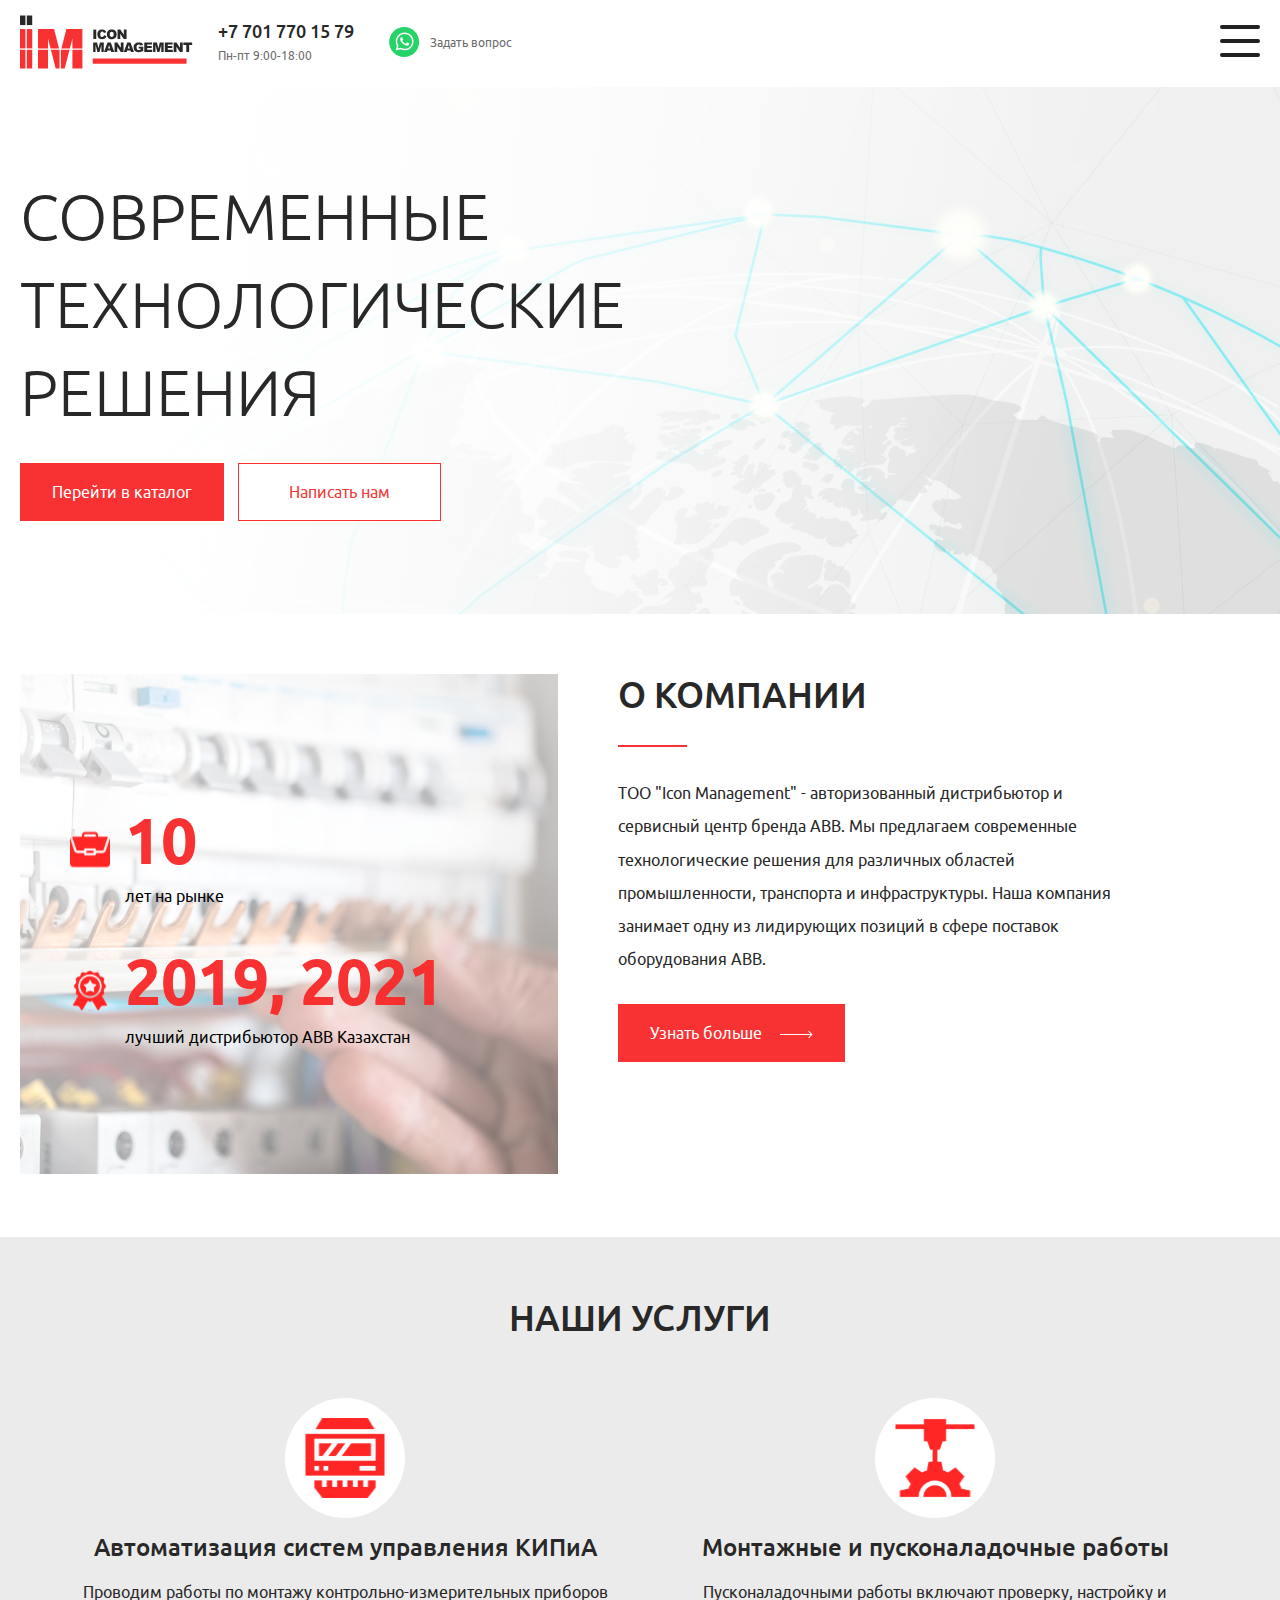
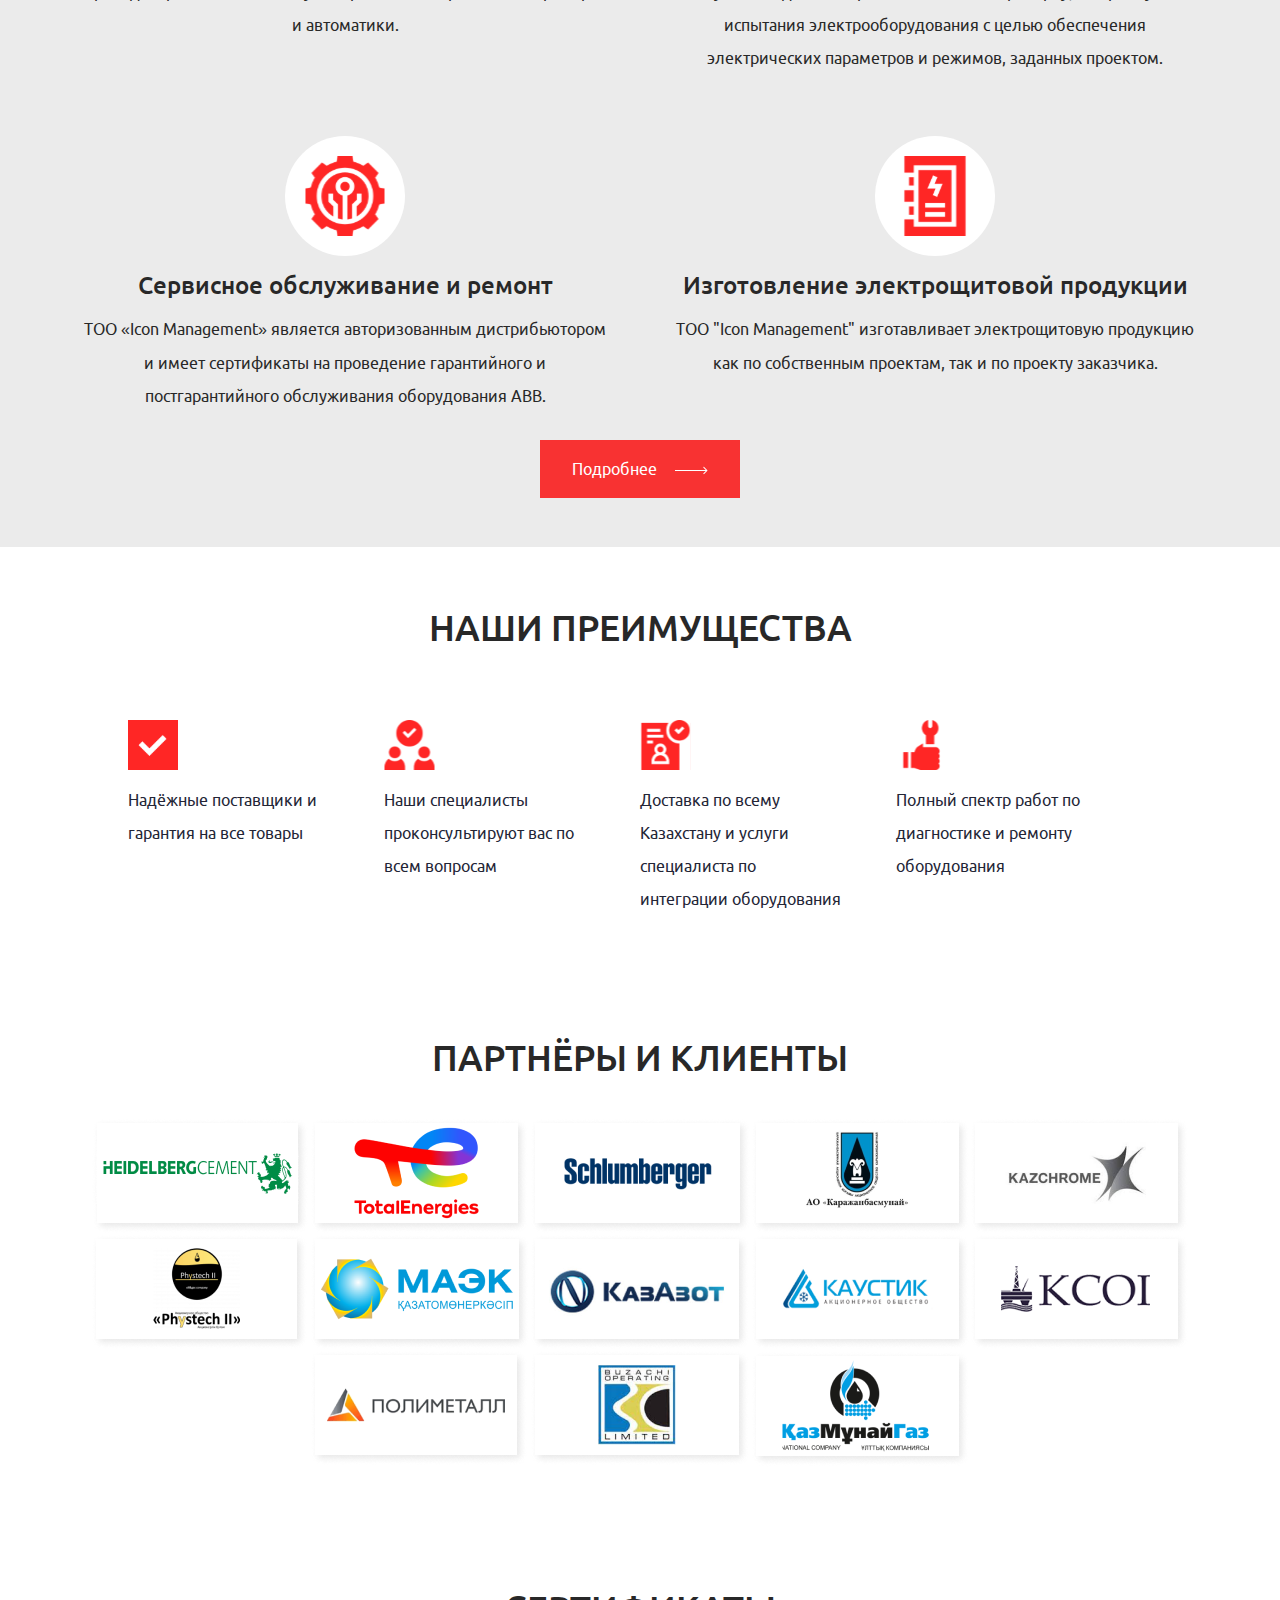
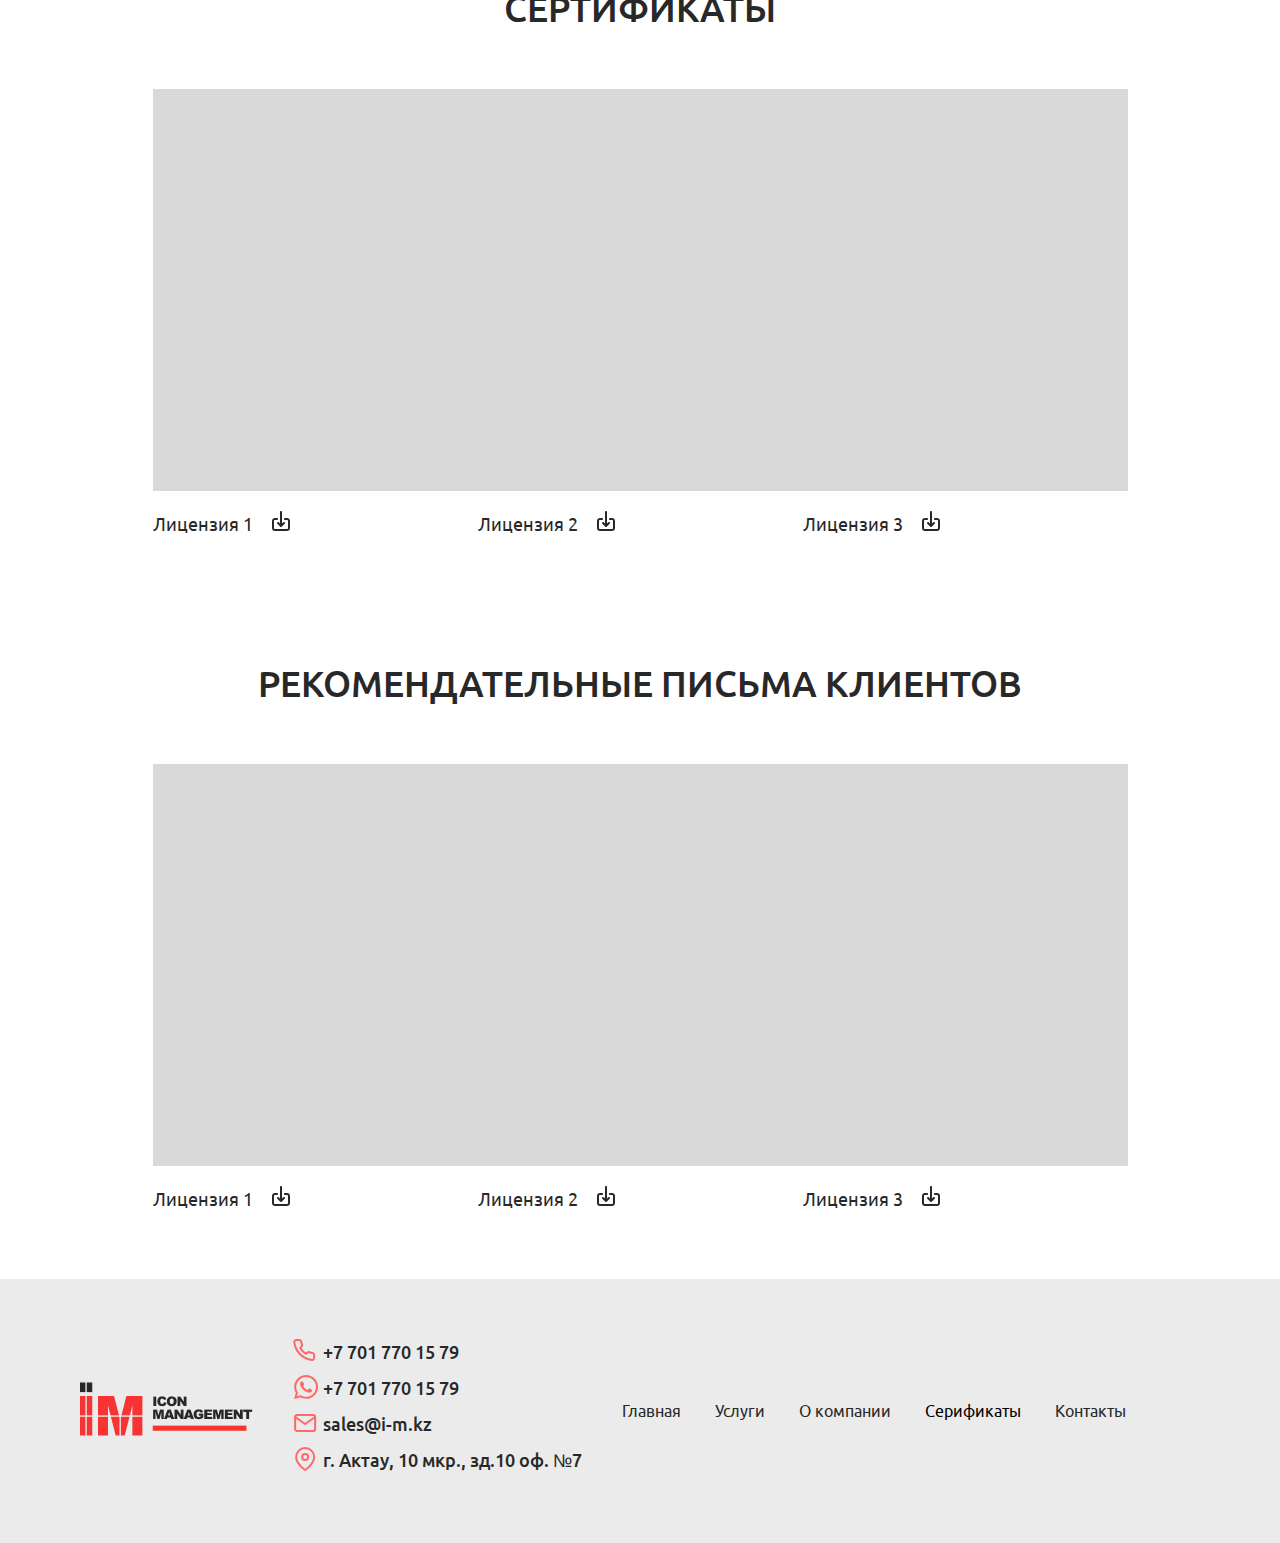
<file: index.html>
<!DOCTYPE html>
<html lang="ru">
<head>
    <meta charset="UTF-8">
    <meta http-equiv="X-UA-Compatible" content="IE=edge">
    <meta name="viewport" content="width=device-width, initial-scale=1.0">
    <link rel="stylesheet" href="assets/fonts/ubuntu.css">
    <link rel="stylesheet" href="assets/css/style.css">
    <link rel="stylesheet" href="assets/css/media.css">
    <script src="assets/js/script.js" defer></script>
    <script src="assets/js/modal.js" defer></script>
    <title>ABB</title>
</head>
<body>

    <header class="header-wrapper">
        <div class="header-inner container">
            <div class="header-logo">
                <a href="index.html"><img src="assets/img/header/header-logo.svg" alt="header-logo"></a>   
            </div>
            <div class="header-number">
                <p class="header-call-number">+7 701 770 15 79</p>
                <p class="header-work-time">Пн-пт 9:00-18:00</p>
            </div>
            <div class="header-whatsapp">
                <a href="#"><img src="assets/img/header/whatsapp.svg" alt="Whatsapp header-logo" class="header-whatsapp-icon"></a>
                <p class="header-whatsapp-action">Задать вопрос</p>
            </div>
            <div class="header-nav-menu">
                <li><a href="index.html">Главная</a></li>
                <li class="dropdown">
                    <a href="catalog.html" class="catalog-list">Каталог продукции</a>
                    <div class="dropdown-content">
                        <a href="#" class="dropdown-link">Низковольтное оборудование</a>
                        <a href="#" class="dropdown-link">Преобразователи частоты</a>
                        <a href="#" class="dropdown-link">Электродвигатели</a>
                        <a href="#" class="dropdown-link">Системы автоматизации и КПИА</a>
                    </div>
                </li>
                <li><a href="about-company.html">О компании</a></li>
                <li><a href="services.html">Услуги</a></li>
                <li><a href="#">Сертификаты</a></li>
                <li><a href="contacts.html">Контакты</a></li>
            </div>
            <div class="header-account-icons">
                <img src="assets/img/header/user-icon.svg" class="user-icon" alt="user">
                <img src="assets/img/header/shopping-cart.svg" alt="cart">

            </div>
        </div>
    </header>

    <div class="modal-wrapper">
        <div class="modal-inner">
            <div class="modal-inner-container">
                <div class="modal-inner-title">Если у Вас есть вопросы по продукции или услугам, напишите нам, и наши специалисты ответят в ближайшее время. </div>
                <form action="" class="modal-form">
                    <input type="text" class="input-name" placeholder="Ваше имя">
                    <input type="email" class="input-email" placeholder="Ваш e-mail">
                    <input type="textarea" class="input-text-message" placeholder="Сообщение">
                    <input type="submit" class="input-submit-btn" value="Отправить">    
                </form>
                <img src="assets/img/x.svg" alt="close-modal" class="close-modal">            
            </div>
        </div>
    </div>

    <div class="menu-burger">
        <div class="menu-burger-container">
            <span></span>
            <span></span>
            <span></span>
        </div>
    </div>

    <div class="mobile-menu">
        <div class="mobile-menu-container">
            <li><a href="index.html"> Главная</a></li>
            <li><a href="services.html">Услуги</a></li>
            <li><a href="about-company.html">О компании</a></li>
            <li>Серификаты</li>
            <li class="last-item"><a href="contacts.html">Контакты</a></li> 
        </div>
    </div>

    <section class="main-wrapper">
        <div class="main-inner container">
            <div class="main-title">
                Современные технологические решения
            </div>
            <div class="main-buttons">
                <a href="catalog.html" class="main-btn">Перейти в каталог</a>
                <a href="javascript:void(0)" class="main-btn __submain-btn __submain-margin">Написать нам</a>
            </div>
        </div>
    </section>

    <section class="about-company-wrapper">
        <div class="about-company-inner container">
            <div class="about-img-block">
                <img src="assets/img/about/img-blck.png" alt="image-about" class="about-image">
                <div class="about-img-text-wrapper">
                    <div class="about-img-text">
                        <img src="assets/img/main/premium-badge 1.svg" alt="">
                        <div class="about-img-text-content">
                            <p class="company-age">10</p>
                            <p class="company-text">лет на рынке</p>
                        </div>
                    </div>
                    <div class="about-img-text">
                        <img src="assets/img/main/medal.svg" alt="">
                        <div class="about-img-text-content">
                            <p class="company-age">2019, 2021 
                            </p>
                            <p class="company-text">лучший дистрибьютор АВВ Казахстан</p>
                        </div>
                    </div>
                </div>

            </div>
            <div class="about-txt-block">
                <div class="txt-block-title">О компании</div>
                <hr class="block-line">
                <div class="txt-block-content">ТОО "Icon Management" - авторизованный дистрибьютор и сервисный центр бренда ABB. Мы предлагаем современные технологические решения для различных областей промышленности, транспорта и инфраструктуры. Наша компания занимает одну из лидирующих позиций в сфере поставок оборудования ABB.</div>
                <a href="about-company.html" class="main-btn __about-btn">Узнать больше</a>
            </div>
        </div>
    </section>

    <section class="services-wrapper">
        <div class="services-inner">
            <div class="services-title">Наши услуги
                <hr class="services-line">
            </div>
            <div class="services-cards">
                <div class="service-card-item">
                    <div class="service-card-img"><img src="assets/img/services/card_item1.svg" alt="card-item-img"></div>
                    <div class="service-card-title">Автоматизация систем управления КИПиА</div>
                    <div class="service-card-conent">Проводим работы по монтажу контрольно-измерительных приборов и автоматики. </div>
                </div>
                <div class="service-card-item">
                    <div class="service-card-img"><img src="assets/img/services/card_item2.svg" alt="card-item-img"></div>
                    <div class="service-card-title"> Монтажные и пусконаладочные работы</div>
                    <div class="service-card-conent">Пусконаладочными работы включают проверку, настройку и испытания электрооборудования с целью обеспечения электрических параметров и режимов, заданных проектом. </div>
                </div>
                <div class="service-card-item">
                    <div class="service-card-img"><img src="assets/img/services/card_item3.svg" alt="card-item-img"></div>
                    <div class="service-card-title"> Сервисное обслуживание и ремонт</div>
                    <div class="service-card-conent">ТОО «Icon Management» является авторизованным дистрибьютором и имеет сертификаты на проведение гарантийного и постгарантийного обслуживания оборудования ABB.  </div>
                </div>
                <div class="service-card-item">
                    <div class="service-card-img"><img src="assets/img/services/card_item4.svg" alt="card-item-img"></div>
                    <div class="service-card-title">  Изготовление электрощитовой продукции</div>
                    <div class="service-card-conent">ТОО "Icon Management" изготавливает электрощитовую продукцию как по собственным проектам, так и по проекту заказчика.</div>
                </div>
            </div>
            <div class="services-btn">
                <a href="services.html" class="main-btn __about-btn">Подробнее</a>
            </div>
        </div>
    </section>

    <section class="benefits-wrapper">
        <div class="benefits-inner">
            <div class="benefits-title">Наши преимущества</div>
            <div class="benefits-cards">
                <div class="benefits-card-item">
                    <div class="benefits-card-item-img">
                        <img src="assets/img/benefits/benefits-img-1.svg" alt="benefits-card-icon">
                    </div>
                    <div class="benefits-card-item-content">
                        Надёжные поставщики и гарантия на все товары
                    </div>
                </div>
                <div class="benefits-card-item">
                    <div class="benefits-card-item-img">
                        <img src="assets/img/benefits/benefits-img-2.svg" alt="benefits-card-icon">
                    </div>
                    <div class="benefits-card-item-content">
                        Наши специалисты проконсультируют вас по всем вопросам
                    </div>
                </div>
                <div class="benefits-card-item">
                    <div class="benefits-card-item-img">
                        <img src="assets/img/benefits/benefits-img-3.svg" alt="benefits-card-icon">
                    </div>
                    <div class="benefits-card-item-content">
                        Доставка по всему Казахстану и услуги специалиста по интеграции оборудования
                    </div>
                </div>
                <div class="benefits-card-item">
                    <div class="benefits-card-item-img">
                        <img src="assets/img/benefits/benefits-img-4.svg" alt="benefits-card-icon">
                    </div>
                    <div class="benefits-card-item-content">
                        Полный спектр работ по диагностике и ремонту оборудования 
                    </div>
                </div>
            </div>
        </div>
    </section>

    <section class="clients-wrapper">
        <div class="clients-inner">
            <div class="clients-title">партнёры и клиенты</div>
            <div class="clients-cards">
                <img src="assets/img/clients/heidelberg_logo.png" alt="card-logo" class="client-card-item">
                <img src="assets/img/clients/totalerengies_logo.png" alt="card-logo" class="client-card-item">
                <img src="assets/img/clients/schlumberger_logo.png" alt="card-logo" class="client-card-item">
                <img src="assets/img/clients/karazhanbas-munai_logo.png" alt="card-logo" class="client-card-item">
                <img src="assets/img/clients/kazchrome_logo.png" alt="card-logo" class="client-card-item">
                <img src="assets/img/clients/psytech_logo.png" alt="card-logo" class="client-card-item">
                <img src="assets/img/clients/maek_logo.png" alt="card-logo" class="client-card-item">
                <img src="assets/img/clients/kazazot_logo.png" alt="card-logo" class="client-card-item">
                <img src="assets/img/clients/kaustik_logo.png" alt="card-logo" class="client-card-item">
                <img src="assets/img/clients/kcoi_logo.png" alt="card-logo" class="client-card-item">
                <img src="assets/img/clients/polymetall_logo.png" alt="card-logo" class="client-card-item">
                <img src="assets/img/clients/limited_logo.png" alt="card-logo" class="client-card-item">
                <img src="assets/img/clients/kmg_logo.png" alt="card-logo" class="client-card-item">
            </div>
        </div>
    </section>

    <section class="certificates-wrapper">
        <div class="certificate-inner">
            <div class="certificate-title">Сертификаты</div>
            <div class="certificate-cards">
                <div class="certificate-item">
                    <div class="certificate-content"></div>
                    <div class="content-title">Лицензия 1 </div>
                </div>
                <div class="certificate-item">
                    <div class="certificate-content"></div>
                    <div class="content-title">Лицензия 2</div>
                </div>
                <div class="certificate-item certificate-last">
                    <div class="certificate-content"></div>
                    <div class="content-title">Лицензия 3 </div>
                </div>
            </div>
        </div>
    </section>

    <section class="certificates-wrapper">
        <div class="certificate-inner">
            <div class="certificate-title">Рекомендательные письма клиентов</div>
            <div class="certificate-cards">
                <div class="certificate-item">
                    <div class="certificate-content"></div>
                    <div class="content-title">Лицензия 1 </div>
                </div>
                <div class="certificate-item">
                    <div class="certificate-content"></div>
                    <div class="content-title">Лицензия 2</div>
                </div>
                <div class="certificate-item certificate-last">
                    <div class="certificate-content"></div>
                    <div class="content-title">Лицензия 3 </div>
                </div>
            </div>
        </div>
    </section>

    <footer class="footer-wrapper">
        <div class="footer-inner">
            <div class="footer-logo">
                <img src="assets/img/header/header-logo.png" alt="logo">
            </div>
            <div class="footer-contacts">
                <p class="footer-contact-link"><a href="tel:+77017701579">+7 701 770 15 79</a></p>
                <p class="footer-contact-link __whatsapp">+7 701 770 15 79</p>
                <p class="footer-contact-link __email"><a href="mailto:sales@i-m.kz">sales@i-m.kz</a></p>
                <p class="footer-contact-link __geo"> г. Актау, 10 мкр.,  зд.10  оф. №7</p>
            </div>
            <div class="footer-nav-menu">
                <li><a href="index.html"> Главная</a></li>
                <li><a href="services.html">Услуги</a></li>
                <li><a href="about-company.html">О компании</a></li>
                <li>Серификаты</li>
                <li class="last-item"><a href="contacts.html">Контакты</a></li>
            </div>
        </div>
    </footer>
    
</body>
</html>
</file>
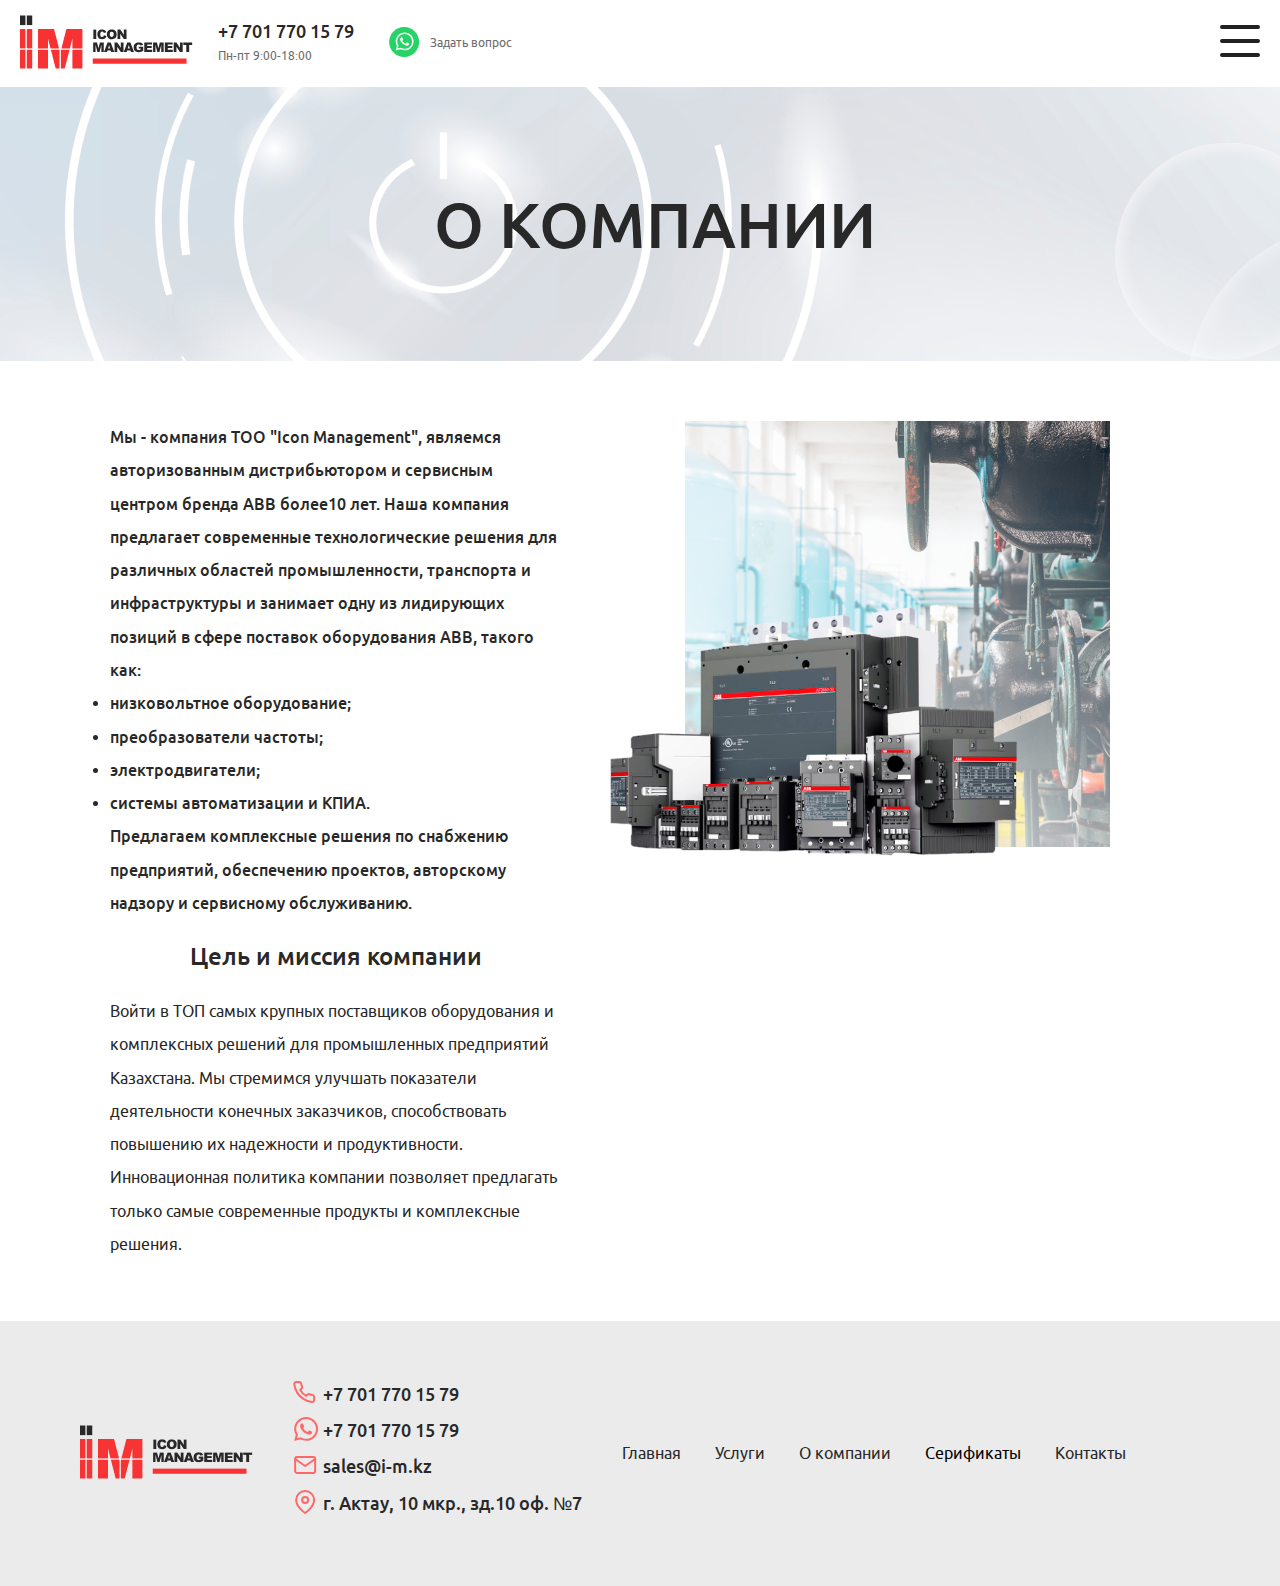
<file: about-company.html>
<!DOCTYPE html>
<html lang="ru">
<head>
    <meta charset="UTF-8">
    <meta http-equiv="X-UA-Compatible" content="IE=edge">
    <meta name="viewport" content="width=device-width, initial-scale=1.0">
    <link rel="stylesheet" href="assets/fonts/ubuntu.css">
    <link rel="stylesheet" href="assets/css/style.css">
    <link rel="stylesheet" href="assets/css/media.css">
    <title>ABB</title>
</head>
<body>

    <header class="header-wrapper">
        <div class="header-inner container">
            <div class="header-logo">
                <a href="index.html"><img src="assets/img/header/header-logo.svg" alt="header-logo"></a>   
            </div>
            <div class="header-number">
                <p class="header-call-number">+7 701 770 15 79</p>
                <p class="header-work-time">Пн-пт 9:00-18:00</p>
            </div>
            <div class="header-whatsapp">
                <a href="#"><img src="assets/img/header/whatsapp.svg" alt="Whatsapp header-logo" class="header-whatsapp-icon"></a>
                <p class="header-whatsapp-action">Задать вопрос</p>
            </div>
            <div class="header-nav-menu">
                <li><a href="index.html">Главная</a></li>
                <li class="dropdown">
                    <a href="catalog.html" class="catalog-list">Каталог продукции</a>
                    <div class="dropdown-content">
                        <a href="#" class="dropdown-link">Низковольтное оборудование</a>
                        <a href="#" class="dropdown-link">Преобразователи частоты</a>
                        <a href="#" class="dropdown-link">Электродвигатели</a>
                        <a href="#" class="dropdown-link">Системы автоматизации и КПИА</a>
                    </div>
                </li>
                <li><a href="about-company.html">О компании</a></li>
                <li><a href="services.html">Услуги</a></li>
                <li><a href="#">Сертификаты</a></li>
                <li><a href="contacts.html">Контакты</a></li>
            </div>
            <div class="header-account-icons">
                <img src="assets/img/header/user-icon.svg" class="user-icon" alt="user">
                <img src="assets/img/header/shopping-cart.svg" alt="cart">

            </div>
        </div>
    </header>

    <div class="menu-burger">
        <div class="menu-burger-container">
            <span></span>
            <span></span>
            <span></span>
        </div>
    </div>

    <div class="modal-wrapper">
        <div class="modal-inner">
            <div class="modal-inner-container">
                <div class="modal-inner-title">Если у Вас есть вопросы по продукции или услугам, напишите нам, и наши специалисты ответят в ближайшее время. </div>
                <form action="" class="modal-form">
                    <input type="text" class="input-name" placeholder="Ваше имя">
                    <input type="email" class="input-email" placeholder="Ваш e-mail">
                    <input type="textarea" class="input-text-message" placeholder="Сообщение">
                    <input type="submit" class="input-submit-btn" value="Отправить">    
                </form>
                <img src="assets/img/x.svg" alt="close-modal" class="close-modal">            
            </div>
        </div>
    </div>


    <div class="mobile-menu">
        <div class="mobile-menu-container">
            <li><a href="index.html"> Главная</a></li>
            <li><a href="services.html">Услуги</a></li>
            <li><a href="about-company.html">О компании</a></li>
            <li>Серификаты</li>
            <li class="last-item"><a href="contacts.html">Контакты</a></li> 

        </div>
    </div>

    <section class="about-company">
        <div class="about-company-our-inner">
            <div class="about-company-title">О Компании</div>
        </div>
    </section>

    <section class="about-our-company-wrapper">
        <div class="about-our-company-main-inner">
            <div class="about-text-block">
                Мы - компания ТОО "Icon Management", являемся авторизованным дистрибьютором и сервисным центром бренда ABB более10 лет. Наша компания предлагает современные технологические решения для различных областей промышленности, транспорта и инфраструктуры и занимает одну из лидирующих позиций в сфере поставок оборудования ABB, такого как: 
               <li>низковольтное оборудование;</li>
               <li>преобразователи частоты; </li> 
               <li>электродвигатели; </li>  
               <li>системы автоматизации и КПИА. </li>
               Предлагаем комплексные решения по снабжению предприятий, обеспечению проектов, авторскому надзору и сервисному обслуживанию.
               <p class="about-our-company-title">Цель и миссия компании</p>
                <p class="about-our-company-content">Войти в ТОП самых крупных поставщиков оборудования и комплексных решений для промышленных предприятий Казахстана. Мы стремимся улучшать показатели деятельности конечных заказчиков, способствовать повышению их надежности и продуктивности. Инновационная политика компании позволяет предлагать только самые современные продукты и комплексные решения.</p>
            </div>
            <div class="about-img-block">
                <div class="block-img-content">
                    <img src="assets/img/!about_compnay/Mask group.png" class="about-our-company-img" alt="">
                    <img src="assets/img/!about_compnay/contactors.png" alt="" class="about-or-company-contactots">
                </div>
            </div>
        </div>
    </section>

    <footer class="footer-wrapper">
        <div class="footer-inner">
            <div class="footer-logo">
                <img src="assets/img/header/header-logo.png" alt="logo">
            </div>
            <div class="footer-contacts">
                <p class="footer-contact-link"><a href="tel:+77017701579">+7 701 770 15 79</a></p>
                <p class="footer-contact-link __whatsapp">+7 701 770 15 79</p>
                <p class="footer-contact-link __email"><a href="mailto:sales@i-m.kz">sales@i-m.kz</a></p>
                <p class="footer-contact-link __geo"> г. Актау, 10 мкр.,  зд.10  оф. №7</p>
            </div>
            <div class="footer-nav-menu">
                <li><a href="index.html">Главная</a></li>
                <li><a href="services.html">Услуги</a></li>
                <li><a href="about-company.html">О компании</a></li>
                <li>Серификаты</li>
                <li class="last-item"><a href="contacts.html">Контакты</a></li>
            </div>
        </div>
    </footer>
    
<script src="assets/js/script.js"></script>
</body>
</html>
</file>
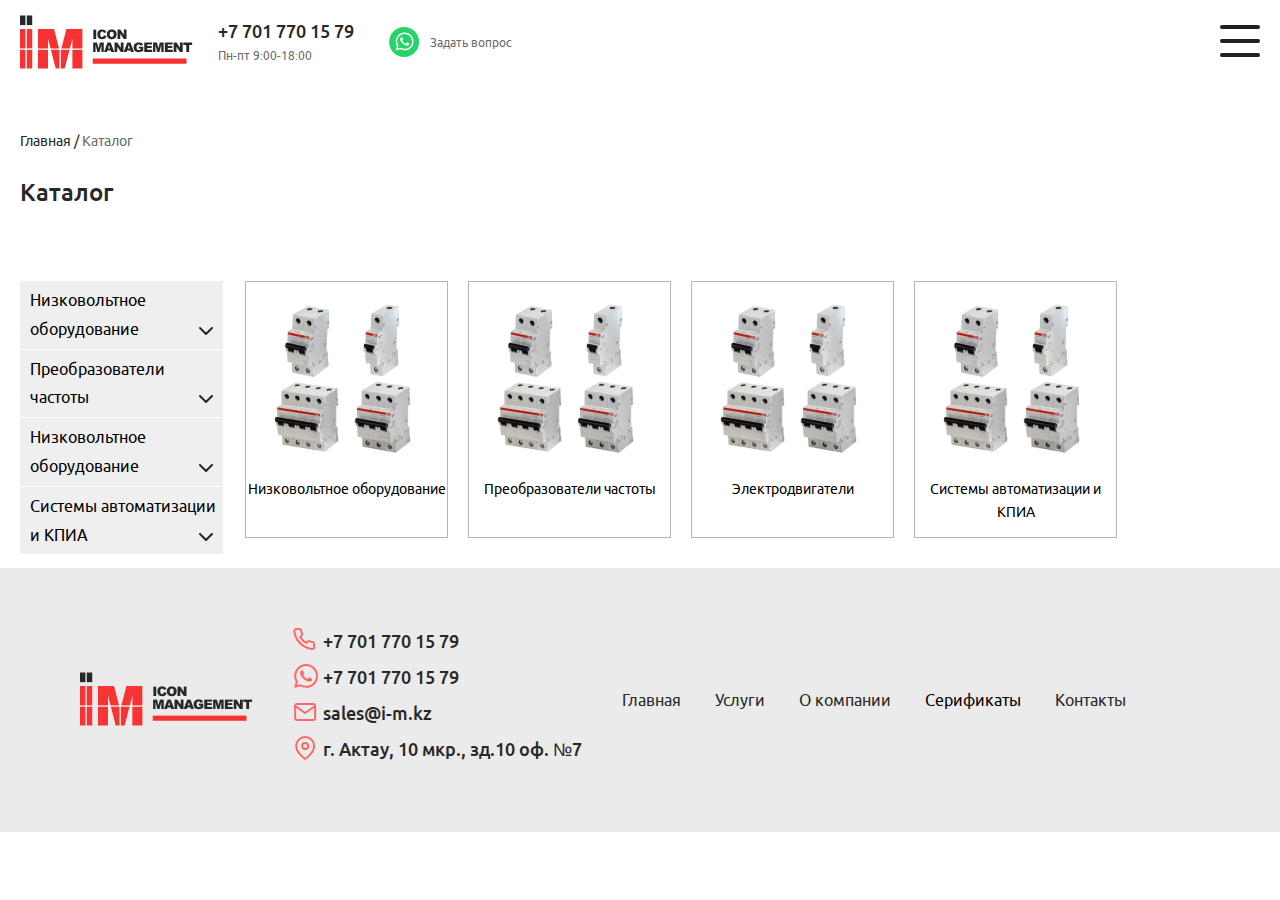
<file: catalog.html>
<!DOCTYPE html>
<html lang="ru">
<head>
    <meta charset="UTF-8">
    <meta http-equiv="X-UA-Compatible" content="IE=edge">
    <meta name="viewport" content="width=device-width, initial-scale=1.0">
    <link rel="stylesheet" href="assets/fonts/ubuntu.css">
    <link rel="stylesheet" href="assets/css/style.css">
    <link rel="stylesheet" href="assets/css/media.css">
    <script src="https://code.jquery.com/jquery-3.6.1.js" defer></script>
    <script src="https://ajax.googleapis.com/ajax/libs/jquery/3.4.0/jquery.min.js"></script>
    <script src="assets/js/script.js" defer></script>
    <title>ABB</title>
</head>
<body>

    <header class="header-wrapper">
        <div class="header-inner container">
            <div class="header-logo">
                <a href="index.html"><img src="assets/img/header/header-logo.svg" alt="header-logo"></a>   
            </div>
            <div class="header-number">
                <p class="header-call-number">+7 701 770 15 79</p>
                <p class="header-work-time">Пн-пт 9:00-18:00</p>
            </div>
            <div class="header-whatsapp">
                <a href="#"><img src="assets/img/header/whatsapp.svg" alt="Whatsapp header-logo" class="header-whatsapp-icon"></a>
                <p class="header-whatsapp-action">Задать вопрос</p>
            </div>
            <div class="header-nav-menu">
                <li><a href="index.html">Главная</a></li>
                <li class="dropdown">
                    <a href="catalog.html" class="catalog-list">Каталог продукции</a>
                    <div class="dropdown-content">
                        <a href="#" class="dropdown-link">Низковольтное оборудование</a>
                        <a href="#" class="dropdown-link">Преобразователи частоты</a>
                        <a href="#" class="dropdown-link">Электродвигатели</a>
                        <a href="#" class="dropdown-link">Системы автоматизации и КПИА</a>
                    </div>
                </li>
                <li><a href="about-company.html">О компании</a></li>
                <li><a href="services.html">Услуги</a></li>
                <li><a href="#">Сертификаты</a></li>
                <li><a href="contacts.html">Контакты</a></li>
            </div>
            <div class="header-account-icons">
                <img src="assets/img/header/user-icon.svg" class="user-icon" alt="user">
                <img src="assets/img/header/shopping-cart.svg" alt="cart">

            </div>
        </div>
    </header>

    <div class="modal-wrapper">
        <div class="modal-inner">
            <div class="modal-inner-container">
                <div class="modal-inner-title">Если у Вас есть вопросы по продукции или услугам, напишите нам, и наши специалисты ответят в ближайшее время. </div>
                <form action="" class="modal-form">
                    <input type="text" class="input-name" placeholder="Ваше имя">
                    <input type="email" class="input-email" placeholder="Ваш e-mail">
                    <input type="textarea" class="input-text-message" placeholder="Сообщение">
                    <input type="submit" class="input-submit-btn" value="Отправить">    
                </form>
                <img src="assets/img/x.svg" alt="close-modal" class="close-modal">            
            </div>
        </div>
    </div>

    <div class="menu-burger">
        <div class="menu-burger-container">
            <span></span>
            <span></span>
            <span></span>
        </div>
    </div>

    <div class="mobile-menu">
        <div class="mobile-menu-container">
            <li><a href="index.html"> Главная</a></li>
            <li><a href="services.html">Услуги</a></li>
            <li><a href="about-company.html">О компании</a></li>
            <li>Серификаты</li>
            <li class="last-item"><a href="contacts.html">Контакты</a></li> 
        </div>
    </div>

    <section class="catalog-wrapper">
        <div class="catalog-inner">
            <span>Главная</span><span> / </span><span class="category-child">Каталог</span>
            <div class="catalog-title">Каталог</div>
        </div>
    </section>

    <section class="catalog-content-wrapper">
        <div class="catalog-content-inner">
            <div class="catalog-content-container">
                <div class="catalog-nav-block">
                    <div class="catalog-nav-block-container">
                        <details>
                            <summary>Низковольтное оборудование</summary>
                            <div class="child-category">
                                <details>
                                    <summary>Автоматические выключатели</summary>
                                    <div class="child-text"><a href="javascript: void(0);" class="child-text">Something small enough to escape casual notice.</a></div>
                                    <div class="child-text">Силовые автоматические выключатели в литом корпусе Тмах.</div>
                                    <div class="child-text">Силовые автоматические выключатели воздушные Емах</div>
                                    <div class="child-text">Автоматические выключатели защиты двигателя</div>
                                </details>        
                            </div>
                            <div class="child-category">
                                <details>
                                    <summary>Пускорегулирующие устройства</summary>
                                    <div class="child-text">Автоматические выключатели защиты двигателя</div>
                                    <div class="child-text">Контакторы (пускатели)</div>
                                    <div class="child-text">Тепловые реле перегрузки</div>
                                    <div class="child-text">Электронные реле перегрузки</div>
                                    <div class="child-text">Устройства плавного пуска УПП</div>
                                </details>        
                            </div>
                            <div class="child-category">
                                <details>
                                    <summary>Выключатели нагрузки (Рубильники)</summary>
                                    <div class="child-text">Рубильники с ручным управлением</div>
                                    <div class="child-text">Реверсивные переключатели</div>
                                    <div class="child-text">Переключатели с моторным приводом</div>
                                    <div class="child-text">Кулачковые переключатели</div>
                                    <div class="child-text">АВР (автоматический ввод резерва) TruONE</div>
                                </details>        
                            </div>
                        </details>
                        <details>
                            <summary>Преобразователи частоты</summary>
                            <div class="child-text">Something small enough to escape casual notice.</div>
                        </details>
                        <details>
                            <summary>Низковольтное оборудование</summary>
                            <div class="child-text">Something small enough to escape casual notice.</div>
                        </details>
                        <details>
                            <summary>Системы автоматизации 
                                и КПИА</summary>
                            <div class="child-text">Something small enough to escape casual notice.</div>
                        </details>   
                    </div>             
                </div>
                <div class="catalog-cards">
                    <div class="catalog-card-item">
                        <div class="catalog-card-img">
                            <img src="assets/img/!catalog/catalog-item.png" alt="">
                        </div>
                        <div class="catalog-item-title">Низковольтное 
                            оборудование</div>
                    </div>
                    <div class="catalog-card-item">
                        <div class="catalog-card-img">
                            <img src="assets/img/!catalog/catalog-item.png" alt="">
                        </div>
                        <div class="catalog-item-title">Преобразователи 
                            частоты</div>
                    </div>
                    <div class="catalog-card-item">
                        <div class="catalog-card-img">
                            <img src="assets/img/!catalog/catalog-item.png" alt="">
                        </div>
                        <div class="catalog-item-title">Электродвигатели</div>
                    </div>
                    <div class="catalog-card-item">
                        <div class="catalog-card-img">
                            <img src="assets/img/!catalog/catalog-item.png" alt="">
                        </div>
                        <div class="catalog-item-title">Системы автоматизации 
                            и КПИА</div>
                    </div>
                </div>
            </div>
        </div>
    </section>

    <footer class="footer-wrapper">
        <div class="footer-inner">
            <div class="footer-logo">
                <img src="assets/img/header/header-logo.png" alt="logo">
            </div>
            <div class="footer-contacts">
                <p class="footer-contact-link"><a href="tel:+77017701579">+7 701 770 15 79</a></p>
                <p class="footer-contact-link __whatsapp">+7 701 770 15 79</p>
                <p class="footer-contact-link __email"><a href="mailto:sales@i-m.kz">sales@i-m.kz</a></p>
                <p class="footer-contact-link __geo"> г. Актау, 10 мкр.,  зд.10  оф. №7</p>
            </div>
            <div class="footer-nav-menu">
                <li><a href="index.html"> Главная</a></li>
                <li><a href="services.html">Услуги</a></li>
                <li><a href="about-company.html">О компании</a></li>
                <li>Серификаты</li>
                <li class="last-item"><a href="contacts.html">Контакты</a></li>
            </div>
        </div>
    </footer>
    
</body>
</html>
</file>
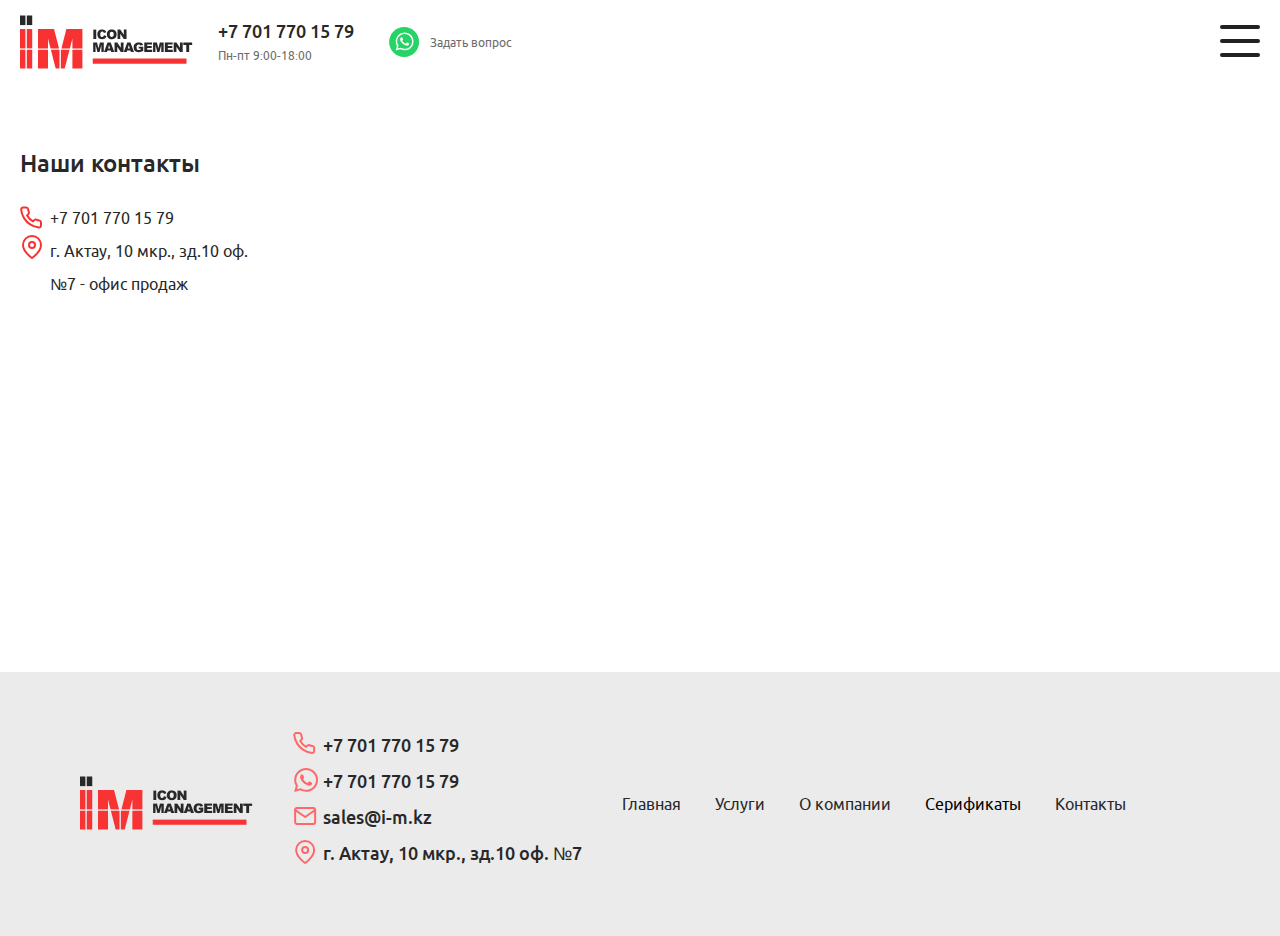
<file: contacts.html>
<!DOCTYPE html>
<html lang="ru">
<head>
    <meta charset="UTF-8">
    <meta http-equiv="X-UA-Compatible" content="IE=edge">
    <meta name="viewport" content="width=device-width, initial-scale=1.0">
    <link rel="stylesheet" href="assets/fonts/ubuntu.css">
    <link rel="stylesheet" href="assets/css/style.css">
    <link rel="stylesheet" href="assets/css/media.css">
    <title>ABB</title>
    <script src="https://maps.api.2gis.ru/2.0/loader.js?pkg=full"></script>  
</head>
<body>

    <header class="header-wrapper">
        <div class="header-inner container">
            <div class="header-logo">
                <a href="index.html"><img src="assets/img/header/header-logo.svg" alt="header-logo"></a>   
            </div>
            <div class="header-number">
                <p class="header-call-number">+7 701 770 15 79</p>
                <p class="header-work-time">Пн-пт 9:00-18:00</p>
            </div>
            <div class="header-whatsapp">
                <a href="#"><img src="assets/img/header/whatsapp.svg" alt="Whatsapp header-logo" class="header-whatsapp-icon"></a>
                <p class="header-whatsapp-action">Задать вопрос</p>
            </div>
            <div class="header-nav-menu">
                <li><a href="index.html">Главная</a></li>
                <li class="dropdown">
                    <a href="catalog.html" class="catalog-list">Каталог продукции</a>
                    <div class="dropdown-content">
                        <a href="#" class="dropdown-link">Низковольтное оборудование</a>
                        <a href="#" class="dropdown-link">Преобразователи частоты</a>
                        <a href="#" class="dropdown-link">Электродвигатели</a>
                        <a href="#" class="dropdown-link">Системы автоматизации и КПИА</a>
                    </div>
                </li>
                <li><a href="about-company.html">О компании</a></li>
                <li><a href="services.html">Услуги</a></li>
                <li><a href="#">Сертификаты</a></li>
                <li><a href="contacts.html">Контакты</a></li>
            </div>
            <div class="header-account-icons">
                <img src="assets/img/header/user-icon.svg" class="user-icon" alt="user">
                <img src="assets/img/header/shopping-cart.svg" alt="cart">

            </div>
        </div>
    </header>

    <div class="modal-wrapper">
        <div class="modal-inner">
            <div class="modal-inner-container">
                <div class="modal-inner-title">Если у Вас есть вопросы по продукции или услугам, напишите нам, и наши специалисты ответят в ближайшее время. </div>
                <form action="" class="modal-form">
                    <input type="text" class="input-name" placeholder="Ваше имя">
                    <input type="email" class="input-email" placeholder="Ваш e-mail">
                    <input type="textarea" class="input-text-message" placeholder="Сообщение">
                    <input type="submit" class="input-submit-btn" value="Отправить">    
                </form>
                <img src="assets/img/x.svg" alt="close-modal" class="close-modal">            
            </div>
        </div>
    </div>

    <div class="menu-burger">
        <div class="menu-burger-container">
            <span></span>
            <span></span>
            <span></span>
        </div>
    </div>

    <div class="mobile-menu">
        <div class="mobile-menu-container">
            <li><a href="index.html"> Главная</a></li>
            <li><a href="services.html">Услуги</a></li>
            <li><a href="about-company.html">О компании</a></li>
            <li>Серификаты</li>
            <li class="last-item"><a href="contacts.html">Контакты</a></li> 
        </div>
    </div>

    <section class="contacts-page-wrapper">
        <div class="contacts-page-inner">
            <div class="contacts-page-contacts">
                <div class="contacts-page-title">Наши контакты</div>
                <p class="contacts-page-number"><a href="tel:+77017701579">+7 701 770 15 79</a>
                </p>
                <p class="contacts-page-location"> г. Актау, 10 мкр.,  зд.10  оф. №7 -
                    офис продаж</p>
            </div>
            <div class="contacts-page-map" id="map">
                <script type="text/javascript">
                    var map;                
                    DG.then(function () {
                        map = DG.map('map', {
                            center: [43.64890343480866, 51.156778583744675 ],
                            zoom: 16,
                            dragging : false,
                            touchZoom: false,
                            scrollWheelZoom: false,
                            doubleClickZoom: false,
                            boxZoom: false,
                            geoclicker: false,
                            zoomControl: false,
                            fullscreenControl: false
                        });
                        DG.marker([43.64890343480866, 51.156778583744675]).addTo(map).bindPopup('Icon Management');
                    });
                </script>
                
            </div>
        </div>
    </section>



    <footer class="footer-wrapper">
        <div class="footer-inner">
            <div class="footer-logo">
                <img src="assets/img/header/header-logo.png" alt="logo">
            </div>
            <div class="footer-contacts">
                <p class="footer-contact-link"><a href="tel:+77017701579">+7 701 770 15 79</a></p>
                <p class="footer-contact-link __whatsapp">+7 701 770 15 79</p>
                <p class="footer-contact-link __email"><a href="mailto:sales@i-m.kz">sales@i-m.kz</a></p>
                <p class="footer-contact-link __geo"> г. Актау, 10 мкр.,  зд.10  оф. №7</p>
            </div>
            <div class="footer-nav-menu">
                <li><a href="index.html"> Главная</a></li>
                <li><a href="services.html">Услуги</a></li>
                <li><a href="about-company.html">О компании</a></li>
                <li>Серификаты</li>
                <li class="last-item"><a href="contacts.html">Контакты</a></li>
            </div>
        </div>
    </footer>
<script src="assets/js/script.js"></script>
</body>
</html>
</file>
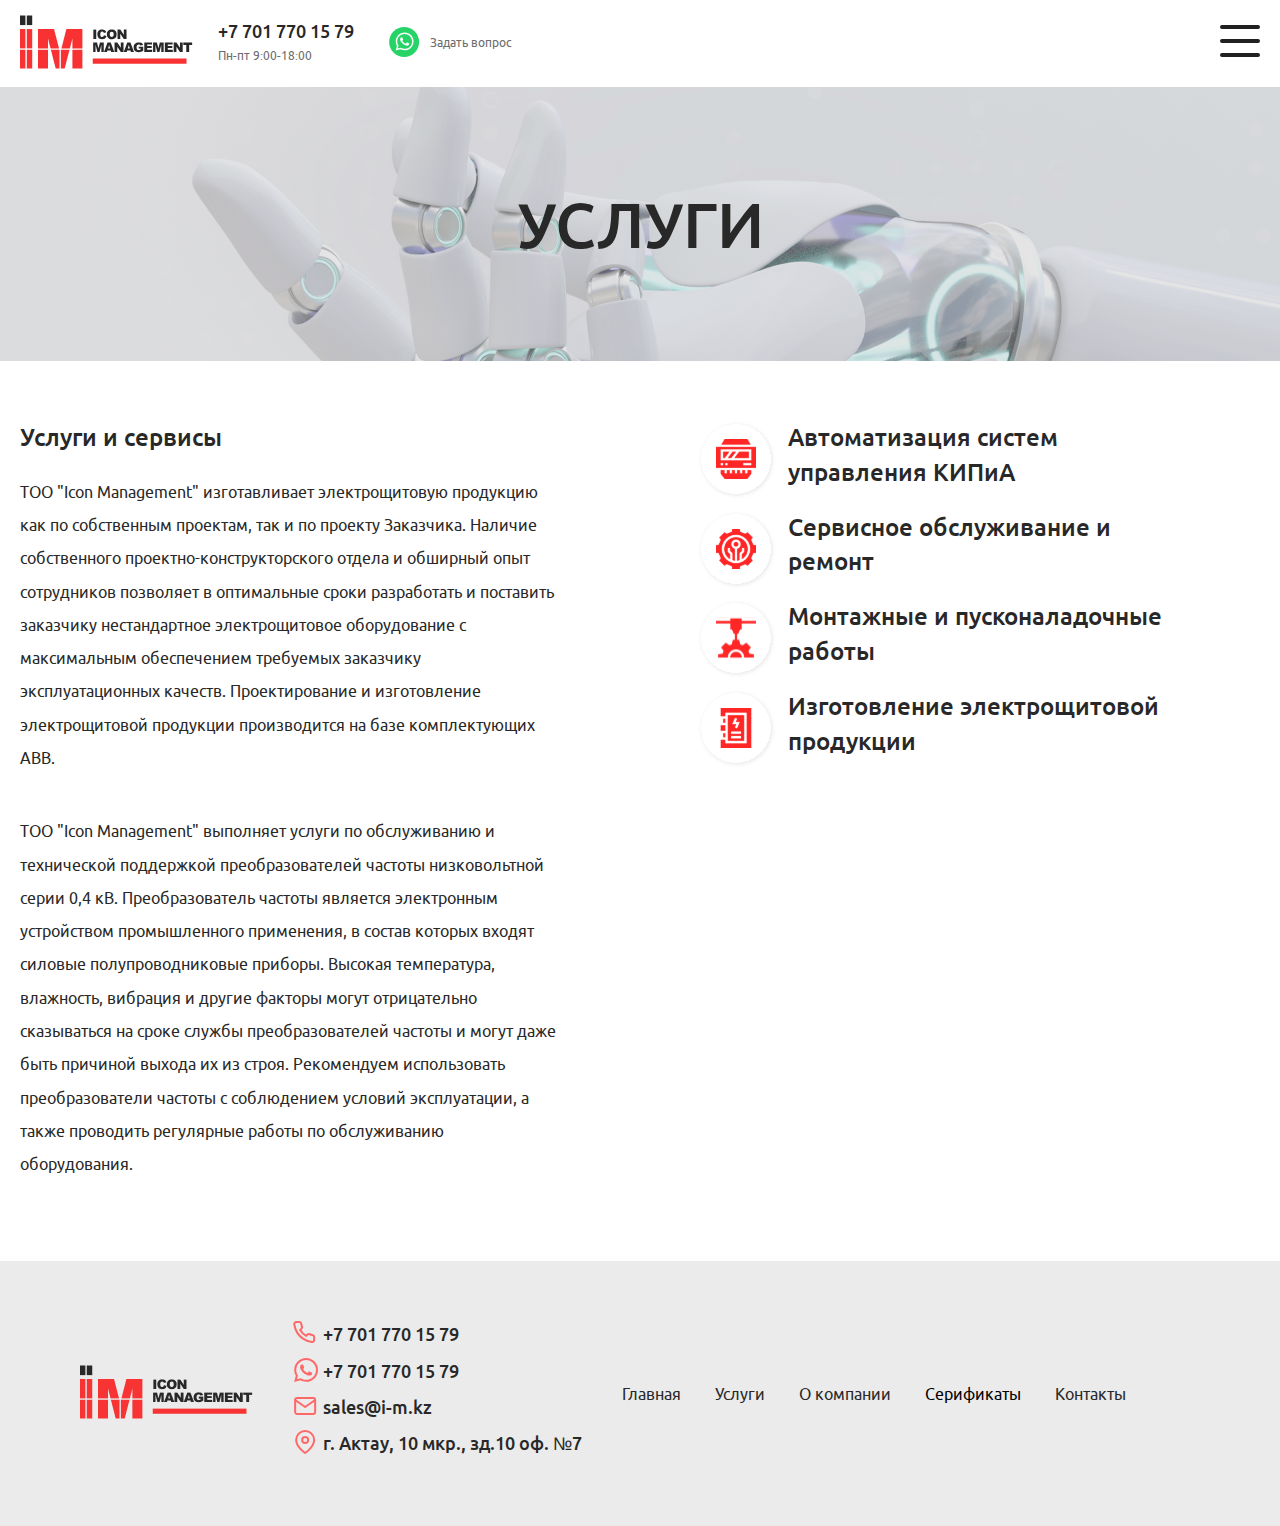
<file: services.html>
<!DOCTYPE html>
<html lang="ru">
<head>
    <meta charset="UTF-8">
    <meta http-equiv="X-UA-Compatible" content="IE=edge">
    <meta name="viewport" content="width=device-width, initial-scale=1.0">
    <link rel="stylesheet" href="assets/fonts/ubuntu.css">
    <link rel="stylesheet" href="assets/css/style.css">
    <link rel="stylesheet" href="assets/css/media.css">
    <title>ABB</title>
</head>
<body>

    <header class="header-wrapper">
        <div class="header-inner container">
            <div class="header-logo">
                <a href="index.html"><img src="assets/img/header/header-logo.svg" alt="header-logo"></a>   
            </div>
            <div class="header-number">
                <p class="header-call-number">+7 701 770 15 79</p>
                <p class="header-work-time">Пн-пт 9:00-18:00</p>
            </div>
            <div class="header-whatsapp">
                <a href="#"><img src="assets/img/header/whatsapp.svg" alt="Whatsapp header-logo" class="header-whatsapp-icon"></a>
                <p class="header-whatsapp-action">Задать вопрос</p>
            </div>
            <div class="header-nav-menu">
                <li><a href="index.html">Главная</a></li>
                <li class="dropdown">
                    <a href="catalog.html" class="catalog-list">Каталог продукции</a>
                    <div class="dropdown-content">
                        <a href="#" class="dropdown-link">Низковольтное оборудование</a>
                        <a href="#" class="dropdown-link">Преобразователи частоты</a>
                        <a href="#" class="dropdown-link">Электродвигатели</a>
                        <a href="#" class="dropdown-link">Системы автоматизации и КПИА</a>
                    </div>
                </li>
                <li><a href="about-company.html">О компании</a></li>
                <li><a href="services.html">Услуги</a></li>
                <li><a href="#">Сертификаты</a></li>
                <li><a href="contacts.html">Контакты</a></li>
            </div>
            <div class="header-account-icons">
                <img src="assets/img/header/user-icon.svg" class="user-icon" alt="user">
                <img src="assets/img/header/shopping-cart.svg" alt="cart">

            </div>
        </div>
    </header>

    <div class="menu-burger">
        <div class="menu-burger-container">
            <span></span>
            <span></span>
            <span></span>
        </div>
    </div>

    <div class="mobile-menu">
        <div class="mobile-menu-container">
            <li><a href="index.html"> Главная</a></li>
            <li><a href="services.html">Услуги</a></li>
            <li><a href="about-company.html">О компании</a></li>
            <li>Серификаты</li>
            <li class="last-item"><a href="contacts.html">Контакты</a></li> 
        </div>
    </div>

    <div class="modal-wrapper">
        <div class="modal-inner">
            <div class="modal-inner-container">
                <div class="modal-inner-title">Если у Вас есть вопросы по продукции или услугам, напишите нам, и наши специалисты ответят в ближайшее время. </div>
                <form action="" class="modal-form">
                    <input type="text" class="input-name" placeholder="Ваше имя">
                    <input type="email" class="input-email" placeholder="Ваш e-mail">
                    <input type="textarea" class="input-text-message" placeholder="Сообщение">
                    <input type="submit" class="input-submit-btn" value="Отправить">    
                </form>
                <img src="assets/img/x.svg" alt="close-modal" class="close-modal">            
            </div>
        </div>
    </div>


    <section class="services-page-wrapper">
        <div class="services-page-inner">
            <div class="services-page-title">Услуги</div>
        </div>
    </section>

    <section class="services-page-about-services-wrapper">
        <div class="services-page-about-services-inner">
            <div class="services-page-about-services-container">
                <div class="services-page-services-text">
                    <p class="services-page-services-title">Услуги и сервисы</p>
                    <p class="services-page-services-content">ТОО "Icon Management" изготавливает электрощитовую продукцию как по собственным проектам, так и по проекту Заказчика. Наличие собственного проектно-конструкторского отдела и обширный опыт сотрудников позволяет в оптимальные сроки разработать и поставить заказчику нестандартное электрощитовое оборудование с максимальным обеспечением требуемых заказчику эксплуатационных качеств.
                    Проектирование и изготовление электрощитовой продукции производится на базе комплектующих ABB.</p>
                    <p class="services-page-services-content">ТОО "Icon Management" выполняет услуги по обслуживанию и технической поддержкой преобразователей частоты низковольтной серии 0,4 кВ.
                    Преобразователь частоты является электронным устройством промышленного применения, в состав которых входят силовые полупроводниковые приборы. Высокая температура, влажность, вибрация и другие факторы могут отрицательно сказываться на сроке службы преобразователей частоты и могут даже быть причиной выхода их из строя.
                    Рекомендуем использовать преобразователи частоты с соблюдением условий эксплуатации, а также проводить регулярные работы по обслуживанию оборудования.</p>                    
                </div>
                <div class="services-page-page-services-icons">
                    <p class="services-page-service-icon">Автоматизация систем управления КИПиА</p>
                    <p class="services-page-service-icon __repair">Сервисное обслуживание и ремонт</p>
                    <p class="services-page-service-icon __start-work">Монтажные и пусконаладочные работы</p>
                    <p class="services-page-service-icon __electro">Изготовление электрощитовой продукции</p>
                </div>
            </div>
        </div>
    </section>



    <footer class="footer-wrapper">
        <div class="footer-inner">
            <div class="footer-logo">
                <img src="assets/img/header/header-logo.png" alt="logo">
            </div>
            <div class="footer-contacts">
                <p class="footer-contact-link"><a href="tel:+77017701579">+7 701 770 15 79</a></p>
                <p class="footer-contact-link __whatsapp">+7 701 770 15 79</p>
                <p class="footer-contact-link __email"><a href="mailto:sales@i-m.kz">sales@i-m.kz</a></p>
                <p class="footer-contact-link __geo"> г. Актау, 10 мкр.,  зд.10  оф. №7</p>
            </div>
            <div class="footer-nav-menu">
                <li><a href="index.html"> Главная</a></li>
                <li><a href="services.html">Услуги</a></li>
                <li><a href="about-company.html">О компании</a></li>
                <li>Серификаты</li>
                <li class="last-item"><a href="contacts.html">Контакты</a></li>
            </div>
        </div>
    </footer>
    
<script src="assets/js/script.js"></script>
</body>
</html>
</file>
<file: assets/fonts/ubuntu.css>
@font-face {
    font-family: 'Ubuntu';
    src: local('Ubuntu Light'), local('Ubuntu-Light'), url('ubuntulight.woff2') format('woff2'), url('ubuntulight.woff') format('woff'), url('ubuntulight.ttf') format('truetype');
    font-weight: 300;
    font-style: normal;
}
@font-face {
    font-family: 'Ubuntu';
    src: local('Ubuntu Light Italic'), local('Ubuntu-LightItalic'), url('ubuntulightitalic.woff2') format('woff2'), url('ubuntulightitalic.woff') format('woff'), url('ubuntulightitalic.ttf') format('truetype');
    font-weight: 300;
    font-style: italic;
}
@font-face {
    font-family: 'Ubuntu';
    src: local('Ubuntu'), url('ubuntu.woff2') format('woff2'), url('ubuntu.woff') format('woff'), url('ubuntu.ttf') format('truetype');
    font-weight: 400;
    font-style: normal;
}
@font-face {
    font-family: 'Ubuntu';
    src: local('Ubuntu Italic'), local('Ubuntu-Italic'), url('ubuntuitalic.woff2') format('woff2'), url('ubuntuitalic.woff') format('woff'), url('ubuntuitalic.ttf') format('truetype');
    font-weight: 400;
    font-style: italic;
}
@font-face {
    font-family: 'Ubuntu';
    src: local('Ubuntu Medium'), local('Ubuntu-Medium'), url('ubuntumedium.woff2') format('woff2'), url('ubuntumedium.woff') format('woff'), url('ubuntumedium.ttf') format('truetype');
    font-weight: 500;
    font-style: normal;
}
@font-face {
    font-family: 'Ubuntu';
    src: local('Ubuntu Medium Italic'), local('Ubuntu-MediumItalic'), url('ubuntumediumitalic.woff2') format('woff2'), url('ubuntumediumitalic.woff') format('woff'), url('ubuntumediumitalic.ttf') format('truetype');
    font-weight: 500;
    font-style: italic;
}
@font-face {
    font-family: 'Ubuntu';
    src: local('Ubuntu Bold'), local('Ubuntu-Bold'), url('ubuntubold.woff2') format('woff2'), url('ubuntubold.woff') format('woff'), url('ubuntubold.ttf') format('truetype');
    font-weight: 700;
    font-style: normal;
}
@font-face {
    font-family: 'Ubuntu';
    src: local('Ubuntu Bold Italic'), local('Ubuntu-BoldItalic'), url('ubuntubolditalic.woff2') format('woff2'), url('ubuntubolditalic.woff') format('woff'), url('ubuntubolditalic.ttf') format('truetype');
    font-weight: 700;
    font-style: italic;
}
</file>
<file: assets/css/style.css>
*{
	margin: 0;
	padding: 0;
	box-sizing: border-box;
}
h1, h2, h3, h4, h5, h6{
    padding: 0;
    margin: 0;
}
ul, ol{
    list-style: none;
    margin: 0;
    padding: 0;
}
ul li{
    list-style: none;
}
a{
    text-decoration: none;
}
a{
    color: #282828;
    transition: .3s ease all;
}
a:visited,
a:focus{
    color: none;
}
a:hover{
    color: rgba(248, 42, 42, 0.96);
    transition: .3s ease all;
}
html, body{
	height: 100%;
	font-family: 'Ubuntu', sans-serif;
	scroll-behavior: smooth;
}
.container{
    max-width: 1440px;
    padding: 0 50px;
    margin: 0 auto;
}
/*Основная страница*/
.header-inner{
    padding: 15px 50px;
    display: flex;
    justify-content: space-between;
    align-items: center;
    position: relative;
}
.menu-burger{
    display: none;
    top: 20px;
    right: 20px;
    position: absolute;
    width: 40px;
    height: 40px;
}
.menu-burger-container{
    position: relative;
}
.menu-burger-container span{
    position: absolute;
    height: 4px;
    width: 100%;
    border-radius: 5px;
    background: #212121;
}
.menu-burger-container span:nth-child(1){
    top: 5px;
}
.menu-burger-container span:nth-child(2){
    top: 19px;
}
.menu-burger-container span:nth-child(3){
    top: 33px;
}

.menu-burger-container.__open span:nth-child(1){
    transform: rotate(45deg);
    top: 19px;
    transition: .3s ease all;
}
.menu-burger-container.__open span:nth-child(2){
    display: none;
}
.menu-burger-container.__open span:nth-child(3){
    transform: rotate(-45deg);
    top: 19px;
    transition: .3s ease all;
}
.header-number{
    padding: 0px 35px 0 25px;
}
.header-call-number{
    font-weight: 500;
    font-size: 18px;
    line-height: 145.9%;  
    color: #282828;
}
.header-work-time{
    font-weight: 400;
    font-size: 12px;
    line-height: 208.4%;
    color: #6D6D6D;    
}
.header-whatsapp{
    display: flex;
    align-items: center;
    padding-right: 27px;
}
.header-whatsapp-action{
    padding-left: 10px;
    font-size: 12px;
    line-height: 208.4%;
    color: #6D6D6D;
}
.header-nav-menu li{
    list-style: none;
    display: inline-block;
    font-weight: 400;
    font-size: 16px;
    line-height: 208.4%;  
    color: #282828;
}
.header-nav-menu li:not(:last-child){
    padding-right: 20px;
}
.catalog-list{
    position: relative;
}
.catalog-list:hover::after{
    content: url('../img/header/arrow-down_red.svg');
}
.catalog-list::after{
    position: absolute;
    right: -12px;
    content: url('../img/header/arrow-down.svg');
}
.dropdown{
    position: relative;
}
.dropdown-content{
    position: absolute;
    left: 0;
    background: #EEEEEE;
    box-shadow: 3px 3px 4px rgba(0, 0, 0, 0.25);
    font-weight: 400;
    font-size: 14px;
    line-height: 23px;
    width: 229px;
    display: none;
}
.dropdown:hover .dropdown-content{
    display:block;
}
.dropdown-content a{
    display: block;
    padding: 5px 5px;
    max-width: 300px;
    border-bottom: 1px solid #FFFFFF;
}
.dropdown-link:hover{
    background: rgba(248, 42, 42, 0.96);
    color: #FFFFFF;
    transition: .3s ease all;
}
.header-nav-menu{
    padding-right: 38px;
}
.user-icon{
    padding-right: 28px;
}
.modal-wrapper{
    display: none;
    position: fixed;
    top:0;
    width: 100%;
    height: 100%;
    background: rgba(0, 0, 0, 0.4);
    z-index: 999;
}
.modal-wrapper.__open-modal{
    display: block;
}
.modal-inner{
    padding: 0 20px;
}
.modal-inner-container{
    display: block;
    top: 20%;
    left: 20%;
    max-width: 650px;
    background: #FFFFFF;
    padding: 41px 68.5px;
    text-align: center;
    position: absolute;
}
.modal-inner-title{
    font-weight: 400;
    font-size: 16px;
    line-height: 208.4%;
    color: #232536;
    padding-bottom: 25px;
}
.modal-form input{
    display: block;
    padding: 11.5px 0;
    padding-left: 24px;
    width: 100%;
    font-weight: 400;
    font-size: 18px;
    line-height: 36px;
    margin-bottom: 20px;
    border: 1px solid rgba(109, 110, 118, 0.5);
    border-radius: 2px;
}
.mobile-menu{
    transform: translateX(-8000px);
    top: 87px;
    position: absolute;
    width: 100%;
    background: #efefef;
}
.mobile-menu.___mobile{
    transform: translateX(0);
    z-index: 1;
    transition: .5s ease all;
}
.mobile-menu-container{
    padding: 20px 20px;
}
.mobile-menu-container li{
    list-style: none;
    font-weight: 600;
    color: #212121;
}
.mobile-menu-container li:not(:last-child){
    padding-bottom: 20px;
}
.input-submit-btn{
    padding: 10px 13px 10px 10px;
    background: rgba(248, 42, 42, 0.96);
    color: #fff;
    cursor: pointer;
    border: none;
    font-weight: 500;
    font-size: 24px;
    line-height: 145.9%;
}
.close-modal{
    position: absolute;
    top:5px;
    right: 10px;
    cursor: pointer;
}
.main-wrapper {
    background: linear-gradient(96.38deg, #FFFFFF 10.07%, rgba(255, 255, 255, 0) 79.97%),url('../img/main/bg.png') center no-repeat;
    height: 527px;
}
.main-inner {
    padding: 85px 50px 85px 250px;
}
.main-title{
    font-weight: 300;
    font-size: 64px;
    line-height: 88px;
    text-transform: uppercase;
    color: #282828;    
    max-width: 666px;
    padding-bottom: 40px;
}
.main-btn{
    padding: 20px 32px;
    background: rgba(248, 42, 42, 0.96);
    color: #FFFFFF;
    font-weight: 400;
    font-size: 16px;
    line-height: 208.4%;
}
.main-btn:hover{
    color: #FFFFFF;
}
.__submain-btn{
    padding: 19px 50px;
    background: #FFFFFF;
    border: 1px solid rgba(248, 42, 42, 0.96);
    color: rgba(248, 42, 42, 0.96);    
}
.__submain-btn:hover{
    color: rgba(248, 42, 42, 0.96);    
}
.__submain-margin{
    margin-left: 10px;
}
.about-company-inner{
    padding: 91px 50px 75px 80px;
    display: flex;
}
.about-img-block{
    padding-right: 60px;
    position: relative;
}
.about-img-text-wrapper{
    top: 120px;
    left: 50px;
    position: absolute;
    display: block;
    gap: 15px;
}
.about-img-text{
    display: flex;
    align-items: center;
    gap: 15px;
    padding-bottom: 30px;
}
p.company-age{
    font-weight: 700;
    font-size: 64px;
    line-height: 145.9%;  
    color: rgba(248, 42, 42, 0.96);    
}
.about-txt-block{
    max-width: 498px;
}
.txt-block-title{
    font-weight: 500;
    font-size: 36px;
    line-height: 41px;
    text-transform: uppercase;   
    color: #282828;        
}
hr{
    display: block;
    margin: 30px 0;
    width: 69px;
    height: 2px;   
    background: rgba(248, 42, 42, 0.96); 
    border: rgba(248, 42, 42, 0.96); ;   
}
.txt-block-content{
    font-weight: 400;
    font-size: 16px;
    line-height: 208.4%;
    color: #282828;    
    padding-bottom: 40px;
}
.__about-btn{
    padding: 20px 83px 20px 32px;
    color: #fff;
    position: relative;
}
.__about-btn::after{
    position: absolute;
    right: 32px;
    content: url('../img/about/arrow-right.svg');
}
.services-wrapper{
    background: #EBEBEB;
}
.services-inner{
    padding: 65px 50px;
}
.services-title{
    text-align: center;
    font-weight: 500;
    font-size: 36px;
    line-height: 41px;
    text-transform: uppercase;   
    color: #282828;   
}
.services-cards{
    display: grid;
    grid-template-columns: auto auto;
    justify-content: center;
    gap: 60px 60px;
    padding-bottom: 40px;
}
.services-content{
    display: block;
    margin: 0 auto;
    text-align: center;
}
.services-line{
    display: block;
    margin: 0 auto;
    height: 0;
    margin-top: 30px;
    margin-bottom: 30px;
}
.service-card-item{
    text-align: center;
    max-width: 530px;
}
.service-card-img{
    padding-bottom: 10px;
}
.service-card-title{
    font-weight: 500;
    font-size: 24px;
    line-height: 145.9%;   
    text-align: center;
    color: #282828;   
    padding-bottom: 10px;
}
.service-card-conent{
    font-weight: 400;
    font-size: 16px;
    line-height: 208.4%;
    text-align: center;  
    color: #282828;    
}
.services-btn{
    text-align: center;
}
.benefits-inner{
    padding: 150px 50px;
}
.benefits-title{
    text-align: center;
    font-weight: 500;
    font-size: 36px;
    line-height: 41px;
    text-transform: uppercase;  
    color: #282828;
    padding-bottom: 72px;
}
.benefits-cards{
    display: flex;
    justify-content: center;
}
.benefits-card-item{
    max-width: 206px;
    margin-right: 50px;
}
.benefits-card-item-img{
    padding-bottom: 11px;
}
.benefits-card-item-content{
    font-weight: 400;
    font-size: 16px;
    line-height: 208.4%;
    color: #232536;    
}
.clients-inner{
    max-width: 1095px;
    margin: 0 auto;
    padding: 60px 0;
}
.clients-title{
    font-weight: 500;
    font-size: 36px;
    line-height: 41px;
    text-transform: uppercase;
    color: #282828;
    text-align: center;
    padding-bottom: 40px;
}
.clients-cards{
    display: grid;
    grid-template-columns: auto auto auto auto auto;
    justify-content: center;
}
.client-card-item:nth-child(13){
    grid-column-end: 5;
}
.client-card-item:nth-child(12){
    grid-column-end: 4;
}
.client-card-item:nth-child(11){
    grid-column-end: 3;
}
.certificate-inner{
    max-width: 1015px;
    margin: 0 auto;
    padding: 60px 0;
}
.certificate-title{
    text-align: center;
    font-weight: 500;
    font-size: 36px;
    line-height: 41px;
    text-transform: uppercase; 
    color: #282828;
    padding-bottom: 60px;
}
.certificate-cards{
    display: flex;
}
.certificate-item{
    margin-right: 20px;
}
.certificate-last{
    margin-right: 0;
}
.certificate-content{
    width: 325px;
    height: 402px;
    background: #D9D9D9;    
}
.content-title{
    font-weight: 400;
    display: block;
    font-size: 18px;
    line-height: 208.4%;   
    color: #282828;    
    padding-top: 15px;
    position: relative;
}
.content-title::after{
    position: absolute;
    content: url('../img/download-icon.svg');
    left: 119px;
}
.footer-wrapper{
    background: #EBEBEB;
}
.footer-inner{
    padding: 60px 0;
    margin: 0 auto;
    max-width: 1160px;
    display: flex;
    align-items: center;
    gap: 0 40px;
}
.footer-contact-link{
    font-weight: 500;
    font-size: 18px;
    line-height: 145.9%;    
    color: #282828;   
    position: relative;
    padding-bottom: 10px;
    padding-left: 30px;
}
.footer-contact-link::before{
    position: absolute;
    content: url('../img/footer/phone.svg');
    left: 0;
}
.__whatsapp:before{
    position: absolute;
    content: url('../img/footer/whatsapp.svg');
    left: 0;
}
.__email::before{
    position: absolute;
    content: url('../img/footer/mail.svg');
    left: 0;
}
.__geo::before{
    position: absolute;
    content: url('../img/footer/map-pin.svg');
    left: 0;
}
.footer-nav-menu li{
    list-style: none;
    display: inline;
    padding-right: 30px;
}
li.last-item{
    padding-right: 0;
}
/*Страница о Компании*/
.about-company{
    background: url('../img/!about_compnay/bg.png') no-repeat center;
}
.about-company-our-inner{
    margin: 0 auto;
    display: block;
    padding: 100px 50px 100px 80px;
}
.about-company-title{
    font-weight: 500;
    font-size: 64px;
    line-height: 74px;
    text-align: center;
    text-transform: uppercase; 
    color: #282828;  
}
.about-our-company-main-inner{
    display: block;
    margin: 0 auto;
    padding: 60px 20px;
    max-width: 1100px;
    display: flex;
    gap: 24px;
}
.about-text-block{
    max-width: 535px;
    font-weight: 500;
    font-size: 16px;
    line-height: 208.4%;
    color: #282828;
}
.about-our-company-title{
    font-weight: 500;
    font-size: 24px;
    line-height: 145.9%;  
    text-align: center;
    color: #282828;
    padding: 20px 0;
}
.about-our-company-content{
    font-weight: 400;
    font-size: 16px;
    line-height: 208.4%;
    color: #282828;
}
.block-img-content{
    display: block;
    padding-left: 100px;
    position: relative;
}
.about-or-company-contactots{
    position: absolute;
    left: 0;
    top:150px;
    z-index: 9;
}
/*Страница услуги*/
.services-page-wrapper{
    background: linear-gradient(rgba(202, 202, 202, 0.5), rgba(202, 202, 202, 0.5)),url('../img/!services/services-bg.png') no-repeat center;
}
.services-page-inner{
    margin: 0 auto;
    display: block;
    padding: 100px 20px;
}
.services-page-title{
    font-weight: 500;
    font-size: 64px;
    line-height: 74px;
    text-align: center;
    text-transform: uppercase; 
    color: #282828;  
}
.services-page-about-services-inner{
    margin: 0 auto;
    max-width: 1440px;
    display: block;
    padding: 90px 50px;
}
.services-page-about-services-container{
    display: grid;
    grid-template-columns: auto auto;
    gap: 145px;
}
.services-page-services-text{
    max-width: 538px;
}
p.services-page-services-title{
    font-weight: 500;
    font-size: 24px;
    line-height: 145.9%;
    color: #282828;
}
p.services-page-services-content{
    font-weight: 400;
    font-size: 16px;
    line-height: 208.4%;  
    color: #282828;
    padding: 20px 0;
}
p.services-page-service-icon{
    font-weight: 500;
    font-size: 24px;
    line-height: 145.9%;
    color: #282828;
    max-width: 388px;
    padding-bottom: 20px;
    position: relative;
}
p.services-page-service-icon::before{
    position: absolute;
    left: -90px;
    content: url('../img/!services/auto.svg');
}

p.services-page-service-icon.__repair::before{
    position: absolute;
    left: -90px;
    content: url('../img/!services/repair.svg');
}
p.services-page-service-icon.__start-work::before{
    position: absolute;
    left: -90px;
    content: url('../img/!services/start-work.svg');
}
p.services-page-service-icon.__electro::before{
    position: absolute;
    left: -90px;
    content: url('../img/!services/electro.svg');
}
/*Страница контактов*/
.contacts-page-inner{
    padding: 100px 50px 100px 50px;
    margin: 0 auto;
    max-width: 1440px;
    display: flex;
    gap: 56px;
}
.contacts-page-contacts{
    max-width: 315px;
}
.contacts-page-title{
    font-weight: 500;
    font-size: 24px;
    line-height: 145.9%;  
    color: #282828;  
    padding-bottom: 20px;
}
.contacts-page-contacts p{
    font-weight: 400;
    font-size: 16px;
    line-height: 208.4%; 
    color: #282828;    
}
.contacts-page-number{
    position: relative;
    padding-left: 30px;
}
.contacts-page-map{
    margin-top: -20px;
    width: 985px;
    height: 485px;
}
.contacts-page-number::before{
    position: absolute;
    content: url('../img/!contacts-page/phone-red.svg');
    align-items: center;
    top: 4px;
    left: 0;
}
.contacts-page-location{
    position: relative;
    padding-left: 30px;
    max-width: 255px;
}
.contacts-page-location::before{
    position: absolute;
    content: url('../img/!contacts-page/geo-red.svg');
    align-items: center;
    top: 0px;
    left: 0;    
}
.catalog-inner{
    padding: 40px 50px;
}
.catalog-inner span{
    font-size: 14px;
    line-height: 208.4%;  
    color: #282828;    
}
span.category-child{
    color: #6D6D6D;
}
.catalog-title{
    padding-top: 20px;
    font-weight: 500;
    font-size: 24px;
    line-height: 145.9%;
    color: #282828;
}

.catalog-content-inner{
    padding: 30px 50px 200px 50px;
}

.catalog-nav-block-container{
    list-style: none;
    max-width: 203px;
    background: #EFEFEF;
    position: absolute;
    font-family: 'Ubuntu';
    font-style: normal;
    font-weight: 400;
    font-size: 16px;
    line-height: 180%;
}
.catalog-content-container{
    display: flex;
}
.catalog-cards{
    padding-left: 225px;
    display: flex;
    flex-wrap: wrap;
    gap: 20px;
}
.catalog-card-item{
    width: 203px;
    height: 257px;
    border: 1px solid #B6B6B6;
}
.catalog-card-img{
    display: block;
    text-align: center;
    padding: 20px 0;
}
.catalog-item-title{
    font-weight: 400;
    font-size: 14px;
    line-height: 23px;
    text-align: center;
}
details{
    position: relative;
}
details > summary {
    padding-top: 5px;
    padding-bottom: 5px;
    padding-left: 10px;
    border-bottom: 1px solid #FFFFFF;
    list-style-type: none;
    position: relative;
}

summary::after{
    content: url('../img/!catalog/arrow-down.svg');
    position: absolute;
    right: 10px;
}
details[open] > summary::after{
    content: url('../img/!catalog/arrow-up.svg');
}
details[open] > summary{
    color: #fff;
    background: red;
}
.__spoiler-open {
    background-color: red;
}
.__spoiler-open details[open] > summary #text {
    background-color: #232536;
}
.child-text{
    padding-top: 5px;
    padding-bottom: 5px;
    padding-left: 15px;
    border-bottom: 1px solid #FFFFFF;
}
.child-category details[open] > summary{
    color: red;
    background: #EFEFEF;
}
.child-category details[open] > summary::after{
    content: url('../img/!catalog/arrow-up-red.svg');
}
</file>
<file: assets/css/media.css>
@media (max-width: 1399px){
    .header-nav-menu {
        display: none;
    }
    .header-account-icons {
        display: none;
    }
    .header-inner{
        justify-content: left;
        padding: 15px 20px;
    }
    .clients-inner,.clients-inner,.about-company-inner, .services-page-about-services-inner{
        padding: 60px 20px;
    }
    .about-our-company-inner{
        padding: 100px 20px;
    }
    .menu-burger{
        display: block;
    }
    .main-inner{
        padding: 85px 20px;
    }
    .certificate-inner, .benefits-inner, .services-inner{
        padding: 60px 20px;
    }
    .contacts-page-inner{
        padding: 60px 20px;
    }
    .certificate-item{
        margin-right: 0;
    }
    .footer-inner{
        padding: 60px 20px;
    }
    .catalog-inner{
        padding: 40px 20px;
    }
    .catalog-content-inner{
        padding: 30px 20px;
    }
}

@media (max-width: 1200px){
    .certificate-cards{
        display:grid;
        justify-content: center;
    }
}

@media (max-width: 768px){
    .txt-block-title,.services-title,.benefits-title,.clients-title,.certificate-title{
        font-size: 25px;
    }
    .main-title {
        font-size: 50px;
    }
    .header-number, .header-whatsapp{
        display: none;
    }
    .about-company-inner{
        padding: 100px 20px;
        display: block;
    }
    .benefits-cards{
        display: grid;
        grid-template-columns: auto auto;
        gap: 20px;
        justify-content: center;
    }
    .services-cards{
        grid-template-columns: auto;
    }
    .clients-cards{
        display: grid;
        grid-template-columns: auto auto;
        justify-content: center;
    }
    .client-card-item:nth-child(13){
        grid-column-end: auto;
    }
    .client-card-item:nth-child(12){
        grid-column-end: auto;
    }
    .client-card-item:nth-child(11){
        grid-column-end: auto;
    }
    .footer-nav-menu li{
        display: block;
        padding-bottom: 10px;
    }
    .about-our-company-main-inner{
        display: grid;
        justify-content: center;
    }
    .services-page-about-services-container{
        grid-template-columns: auto;
        gap: 30px;
    }
    .services-page-page-services-icons{
        padding-left: 70px;
    }
    .contacts-page-inner{
        flex-direction: column;
    }
    .contacts-page-map{
        width: 100%;
    }
}

@media (max-width: 580px){
    .about-company-our-inner{
        padding: 100px 20px;
    }
    .about-img-block{
        padding-right: 0;
    }
    .block-img-content img{
        width: 100%;
        padding-left: 20px;
    }
    img.about-image{
        width: 100%;
    }
    .about-img-text-wrapper{
        top: 20%;
        left: 5%;
    }
    .clients-cards{
        display: grid;
        grid-template-columns: auto;
        justify-content: center;
    }
    p.company-age{
        font-size: 35px;
    }
    .main-title, .about-company-title, .services-page-title{
        font-size: 36px;
        line-height: 60px;
    }
    .about-or-company-contactots{
        top: 50px;
    }
    .main-btn{
        display: block;
    }
    .__submain-btn{
        display: block;
        padding: 20px 32px;
    }
    .__submain-margin{
        margin-left: 0;
        margin-top: 20px;
    }
    .benefits-cards {
        grid-template-columns: auto;
        gap: 30px
    }
    .certificate-content{
        width: 290px;
    }
    .footer-inner{
        display: grid;
        grid-template-columns: auto;
    }
    .footer-contact-link{
        padding-left: 30px;
    }
    .footer-contact-link::before{
        left: 0;
    }
    .footer-contacts{
        padding: 15px 0;
    }
    p.services-page-service-icon{
        font-size: 20px;
    }
    .modal-inner-container{
        padding: 41px 30px;
    }
}

@media (max-width: 375px){
    .main-title{
        font-size: 30px;
    }
    .modal-inner-container{
        padding: 41px 15px;
    }
}
</file>
